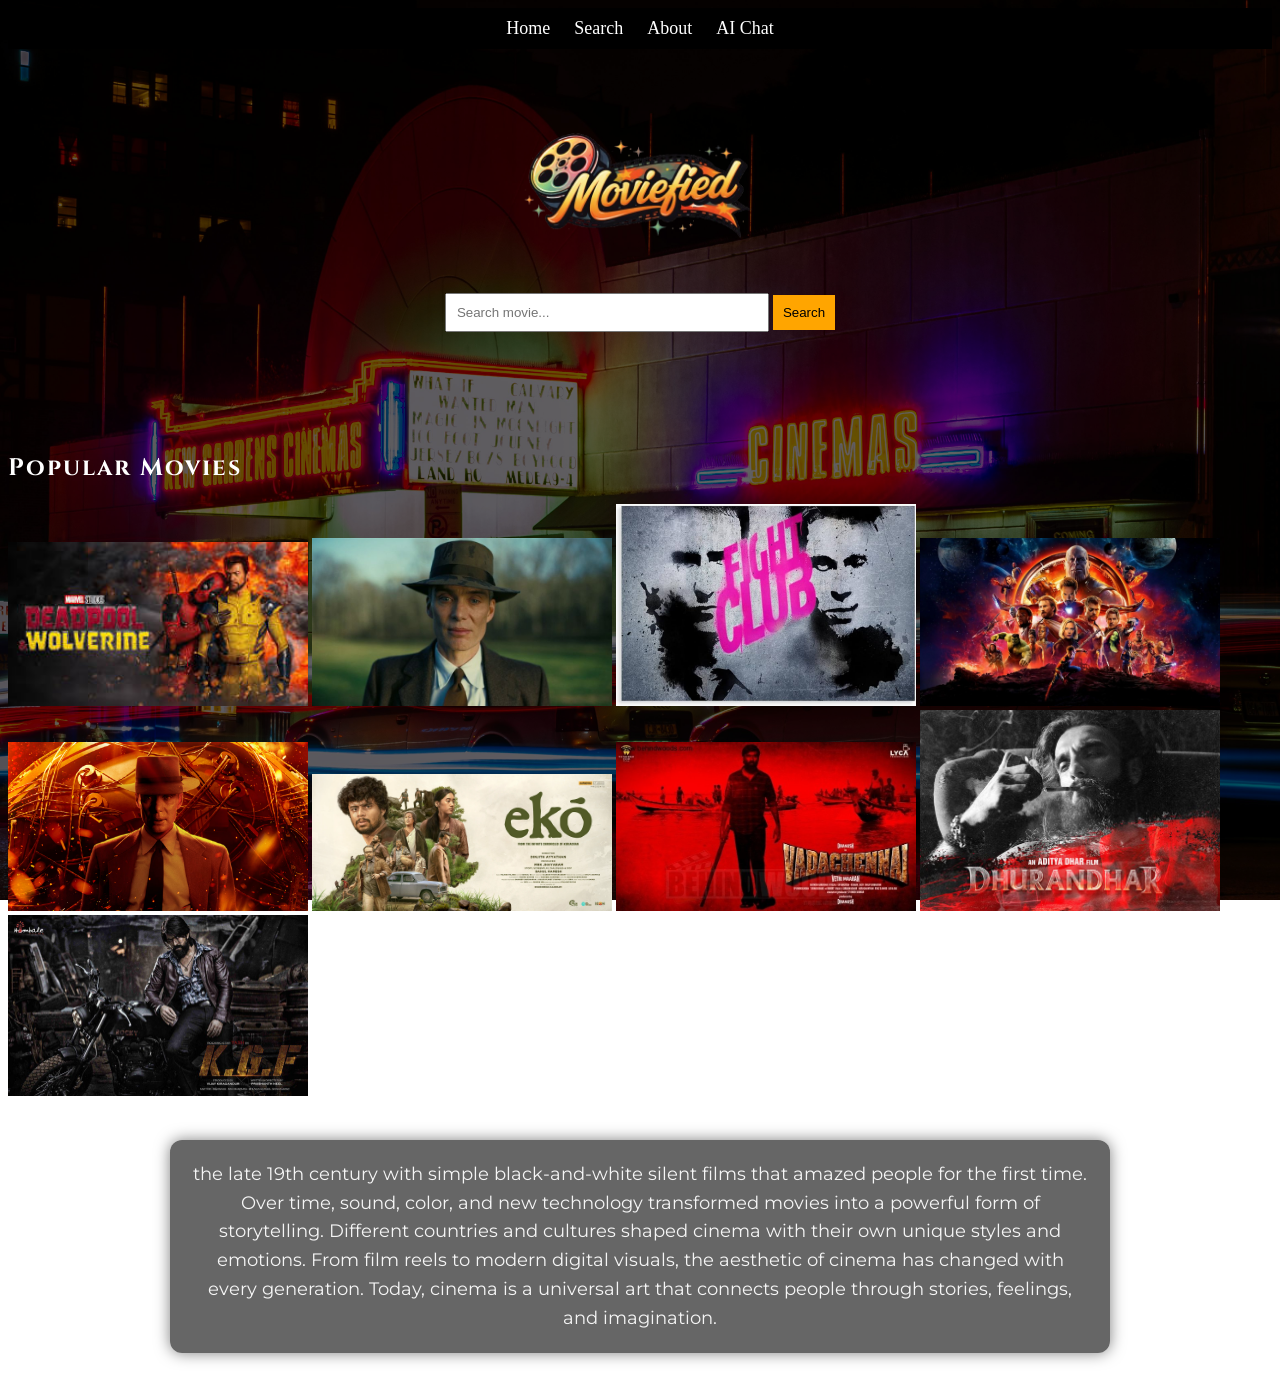
<file: index.html>
<!DOCTYPE html>
<html>
<head>
  <link href="https://fonts.googleapis.com/css2?family=Cinzel:wght@400;700&family=Montserrat:wght@300;500&display=swap" rel="stylesheet">
  <title>moviefied.com</title>
  <link rel="stylesheet" href="style.css">
</head>

<body>
    <nav>
  <a href="index.html">Home</a>
  <a href="search.html">Search</a>
  <a href="about.html">About</a>
  <a href="chat.html">AI Chat</a>
</nav>

<div class="bg"></div>

<header>
  <img src="images/logo.png" class="logo">

  <div class="searchBox">
    <input id="search" placeholder="Search movie...">
    <button onclick="searchMovie()">Search</button>
  </div>

</header>

<div id="result"></div>

<script src="config.js"></script>
<script src="script.js"></script>

</body>
</html>
<h2>Popular Movies</h2>

<img src="[data-uri]">
<img src="images\1.jpg.jpg">
<img src="images\71tvL1a2ITL._AC_UF894,1000_QL80_.jpg">
<img src="images\7053137fb89a21f001b4db8f610302de.jpg">
<img src="images\1757660074653-i.avif">
<img src="images\b90787236519987.69253c4ae373b.webp">
<img src="images\vada-chennai-stills-photos-pictures-172.jpg">
<img src="images\img06-3.avif">
<img src="images\wp4019390.jpg">
<div class="description">

<p
class="paragraph"> the late 19th century with simple black-and-white silent films that amazed people for the first time. Over time, sound, color, and new technology transformed movies into a powerful form of storytelling. Different countries and cultures shaped cinema with their own unique styles and emotions. From film reels to modern digital visuals, the aesthetic of cinema has changed with every generation. Today, cinema is a universal art that connects people through stories, feelings, and imagination.
</p>
<script src="config.js"></script>
<script src="script.js"></script>
</div>
</file>
<file: style.css>
body {
  body{

  font-family: 'Montserrat', sans-serif;
  color: white;

}
}

.bg{
  position:fixed;
  top:0;
  left:0;
  width:100%;
  height:100%;
  background:url("images/bg.jpg");
  background-size:cover;
  background-position:center;
  filter:brightness(0.4);
  z-index:-1;

}

header{
  text-align:center;
  padding:40px;
}

h1{
  font-size:50px;
  letter-spacing:5px;
}

.searchBox input{
  padding:10px;
  width:300px;
}

button{
  padding:10px;
  background:orange;
  border:none;
}

#result{
  text-align:center;
  padding:20px;
}

img{
  width:300px;
}
nav{
  background:black;
  padding:10px;
  text-align:center;
}

nav a{
  color:white;
  margin:10px;
  text-decoration:none;
  font-size:18px;
}
.paragraph {

  max-width: 900px;

  margin: 40px auto;

  padding: 20px;

  background: rgba(0,0,0,0.6);

  color: #f5f5f5;

  font-family: 'Montserrat', sans-serif;

  font-size: 18px;

  line-height: 1.6;

  border-radius: 12px;

  text-align: center;

  box-shadow: 0 0 15px rgba(0,0,0,0.5);
}

.moviePage{
  color:white;
  padding:20px;
}

.backdrop{
  position:fixed;
  top:0;
  left:0;
  width:100%;
  height:100%;
  background-size:cover;
  background-position:center;
  filter:blur(8px) brightness(0.4);
  z-index:-1;
}

.movieContent{
  display:flex;
  gap:20px;
  margin-top:40px;
}

.poster{
  width:300px;
  border-radius:10px;
}

.info{
  max-width:600px;
  background:rgba(0,0,0,0.6);
  padding:20px;
  border-radius:10px;
}
.moviePage{
  color:white;
  padding:20px;
}

.backdrop{
  position:fixed;
  top:0;
  left:0;
  width:100%;
  height:100%;
  background-size:cover;
  background-position:center;
  filter:blur(8px) brightness(0.4);
  z-index:-1;
}

.movieContent{
  display:flex;
  gap:20px;
  margin-top:40px;
}

.poster{
  width:300px;
  border-radius:10px;
}

.info{
  max-width:600px;
  background:rgba(0,0,0,0.6);
  padding:20px;
  border-radius:10px;
}

/* ===== RESULT GRID ===== */

#result{

  display: grid;

  grid-template-columns: repeat(auto-fill, minmax(180px, 1fr));

  gap: 20px;

  justify-items: center;

  margin-top: 20px;

}


/* ===== MOVIE CARD ===== */

.movieItem{

  width: 180px;

  background: rgba(0,0,0,0.7);

  padding: 10px;

  border-radius: 10px;

  cursor: pointer;

  text-align: center;

  transition: 0.3s;

}


.movieItem:hover{

  transform: scale(1.05);

}


.movieItem img{

  width: 100%;

  border-radius: 10px;

}

h1, h2, h3{

  font-family: 'Cinzel', serif;

  color: #ffffffff;

  letter-spacing: 2px;

}

#result h2{

  font-size: 30px;

  text-align: center;

  margin-bottom: 20px;

}
</file>
